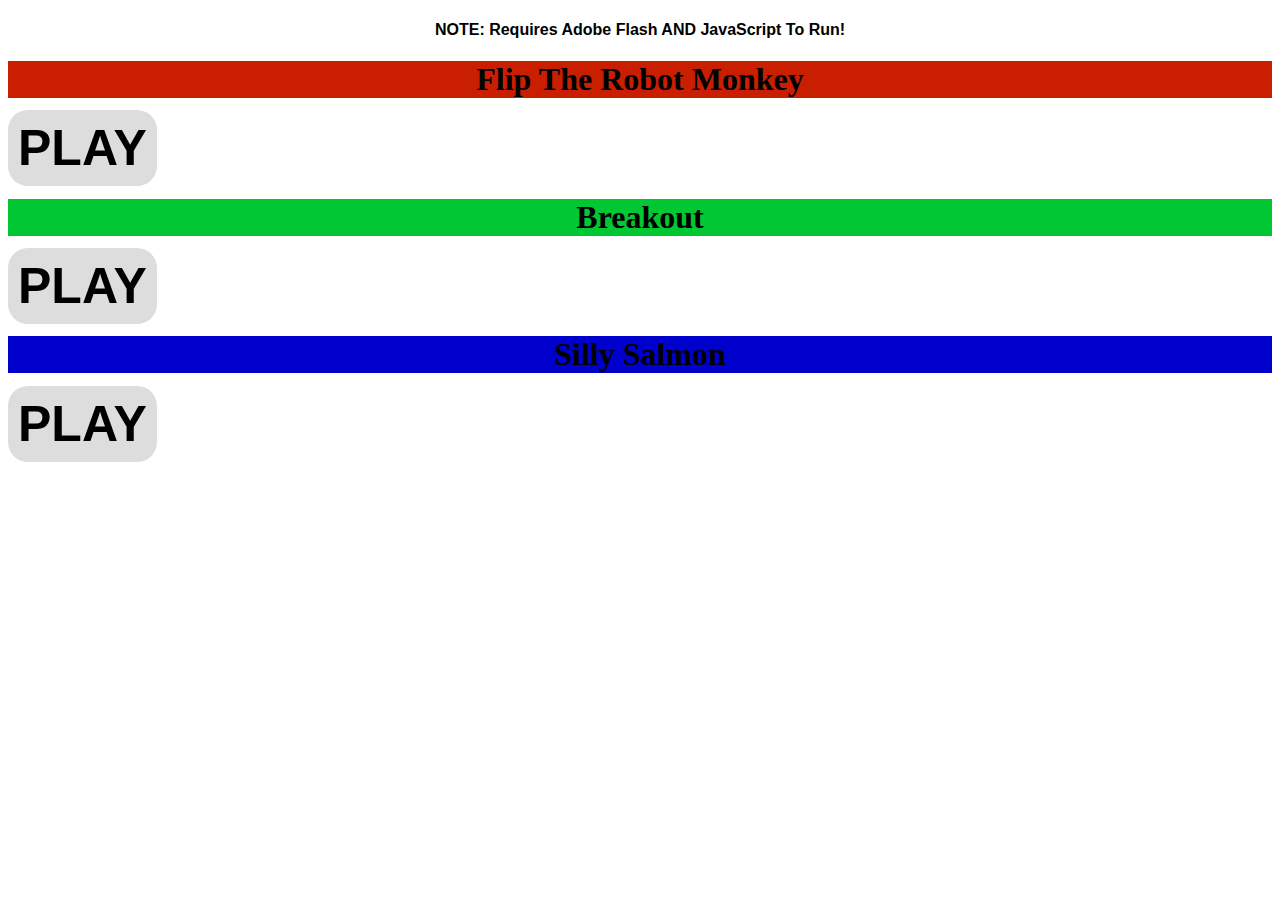
<file: index.html>
<!DOCTYPE html>
<html lang="en">
	<head>
		<title>FlipTheRobotMonkey</title>
		<link rel="stylesheet" href="style.css" type="text/css">
	</head>
	<body>
		<h4>NOTE: Requires Adobe Flash AND JavaScript To Run!</h4>
			<h1 class="flip">Flip The Robot Monkey</h1>
			<a class="play" href="Flip\FTRM.html">PLAY</a>
			<h1 class="break">Breakout</h1>
			<a class="play" href="Breakout\Breakout.html">PLAY</a>
			<h1 class="salmon">Silly Salmon</h1>
			<a class="play" href="SSalmon\Salmon.html">PLAY</a>
		<footer>
		<a class="hidden" href="boo.html">Boo</a>
		</footer>
	</body>
</html>
</file>
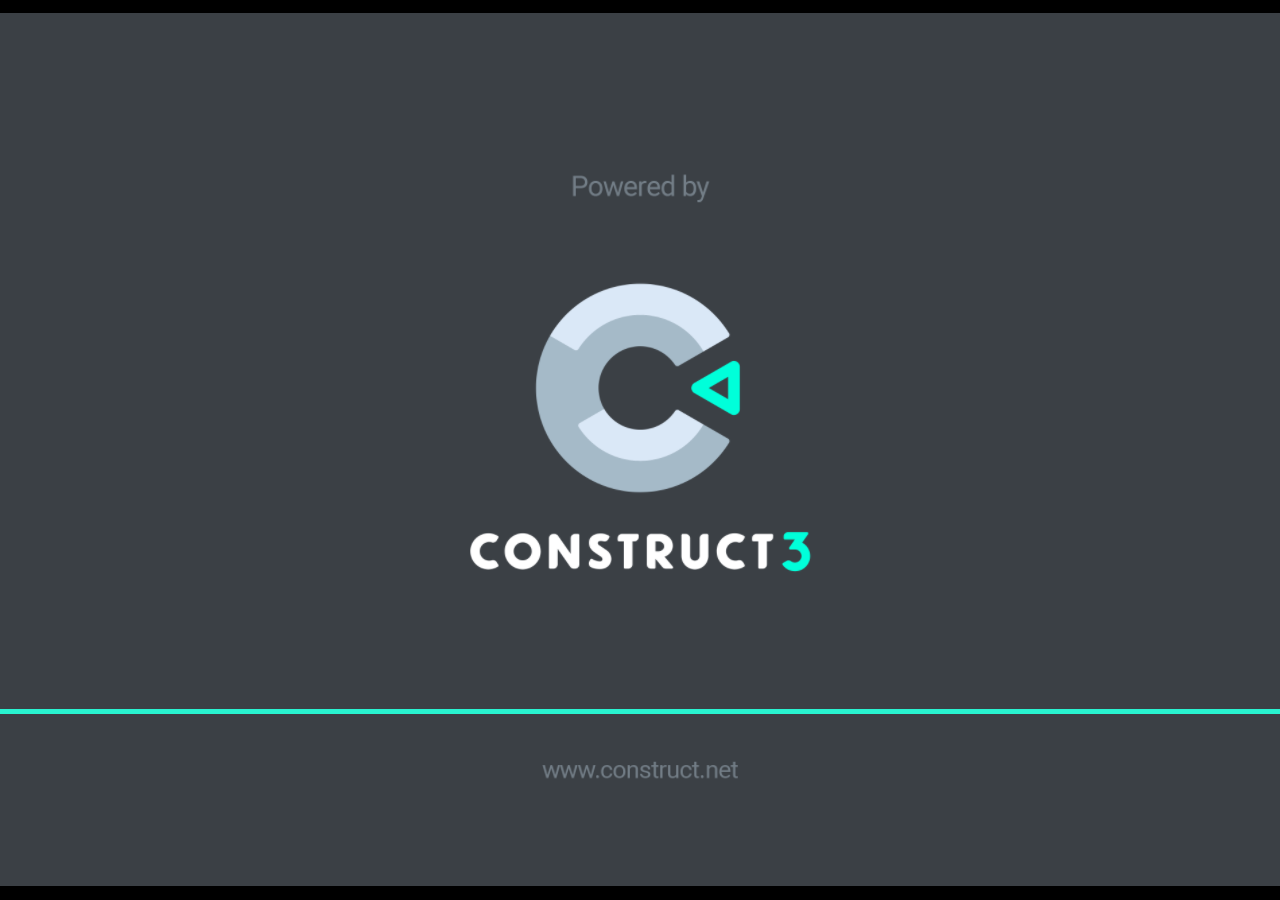
<file: Breakout/Breakout.html>
<!DOCTYPE html>
<html>
<head>
<meta charset="UTF-8">
<title>Breakout</title>
<meta name="viewport" content="width=device-width, initial-scale=1.0, maximum-scale=1.0, minimum-scale=1.0, user-scalable=no">

	<link rel="manifest" href="appmanifest.json">
	<meta name="apple-mobile-web-app-capable" content="yes">
	<link rel="apple-touch-icon" sizes="128x128" href="icons/icon-128.png">
	<link rel="apple-touch-icon" sizes="256x256" href="icons/icon-256.png">
	<link rel="apple-touch-icon" sizes="512x512" href="icons/icon-512.png">
	<link rel="icon" type="image/png" href="icons/icon-512.png">

<link rel="stylesheet" href="style.css">

</head>
<body>
<div id="fb-root"></div>

	<noscript>
		<div id="notSupportedWrap">
			<h2 id="notSupportedTitle">This content requires JavaScript</h2>
			<p class="notSupportedMessage">JavaScript appears to be disabled. Please enable it to view this content.</p>
			<p class="notSupportedMessage">This content was developed in Construct - an <a href="https://www.construct.net/en">online game builder</a>.</p>
		</div>
	</noscript>
	<script src="scripts/supportcheck.js"></script>
	<script src="scripts/offlineclient.js"></script>
	<script src="scripts/main.js"></script>
	<script src="scripts/register-sw.js"></script>
</body>
</html>
</file>
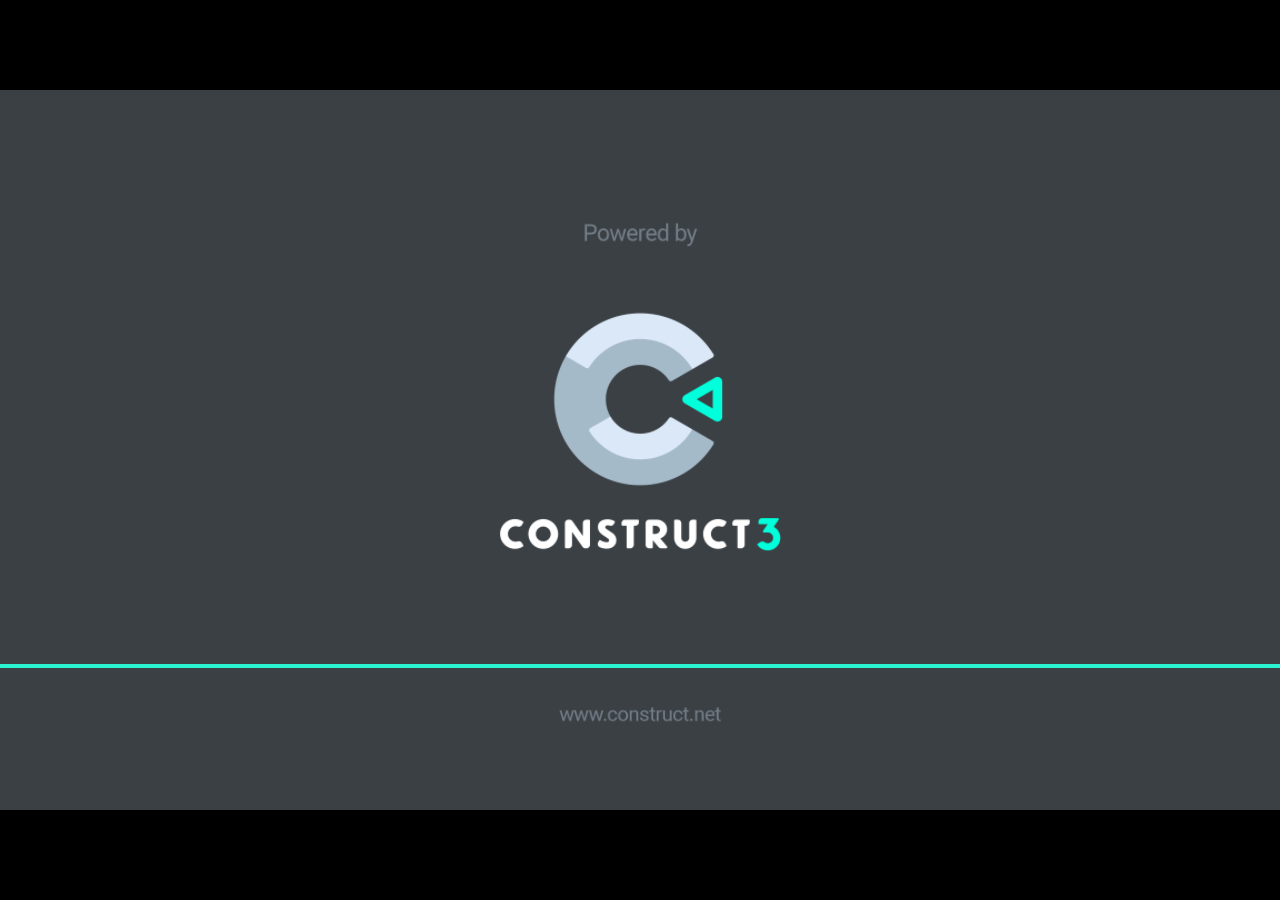
<file: Flip/FTRM.html>
<!DOCTYPE html>
<html>
<head>
<meta charset="UTF-8">
<title>Flip The Robot Monkey _(Ty Shotwell)</title>
<meta name="viewport" content="width=device-width, initial-scale=1.0, maximum-scale=1.0, minimum-scale=1.0, user-scalable=no">

	<link rel="manifest" href="appmanifest.json">
	<meta name="apple-mobile-web-app-capable" content="yes">
	<link rel="apple-touch-icon" sizes="128x128" href="icons/icon-128.png">
	<link rel="apple-touch-icon" sizes="256x256" href="icons/icon-256.png">
	<link rel="apple-touch-icon" sizes="512x512" href="icons/icon-512.png">
	<link rel="icon" type="image/png" href="icons/icon-512.png">

<link rel="stylesheet" href="style2.css">

</head>
<body>
<div id="fb-root"></div>

	<noscript>
		<div id="notSupportedWrap">
			<h2 id="notSupportedTitle">This content requires JavaScript</h2>
			<p class="notSupportedMessage">JavaScript appears to be disabled. Please enable it to view this content.</p>
			<p class="notSupportedMessage">This content was built with Construct. <a href="https://www.construct.net/en">Build games</a></p>
		</div>
	</noscript>
	<script src="scripts/supportcheck.js"></script>
	<script src="scripts/offlineclient.js"></script>
	<script src="scripts/main.js"></script>
	<script src="scripts/register-sw.js"></script>
</body>
</html>
</file>
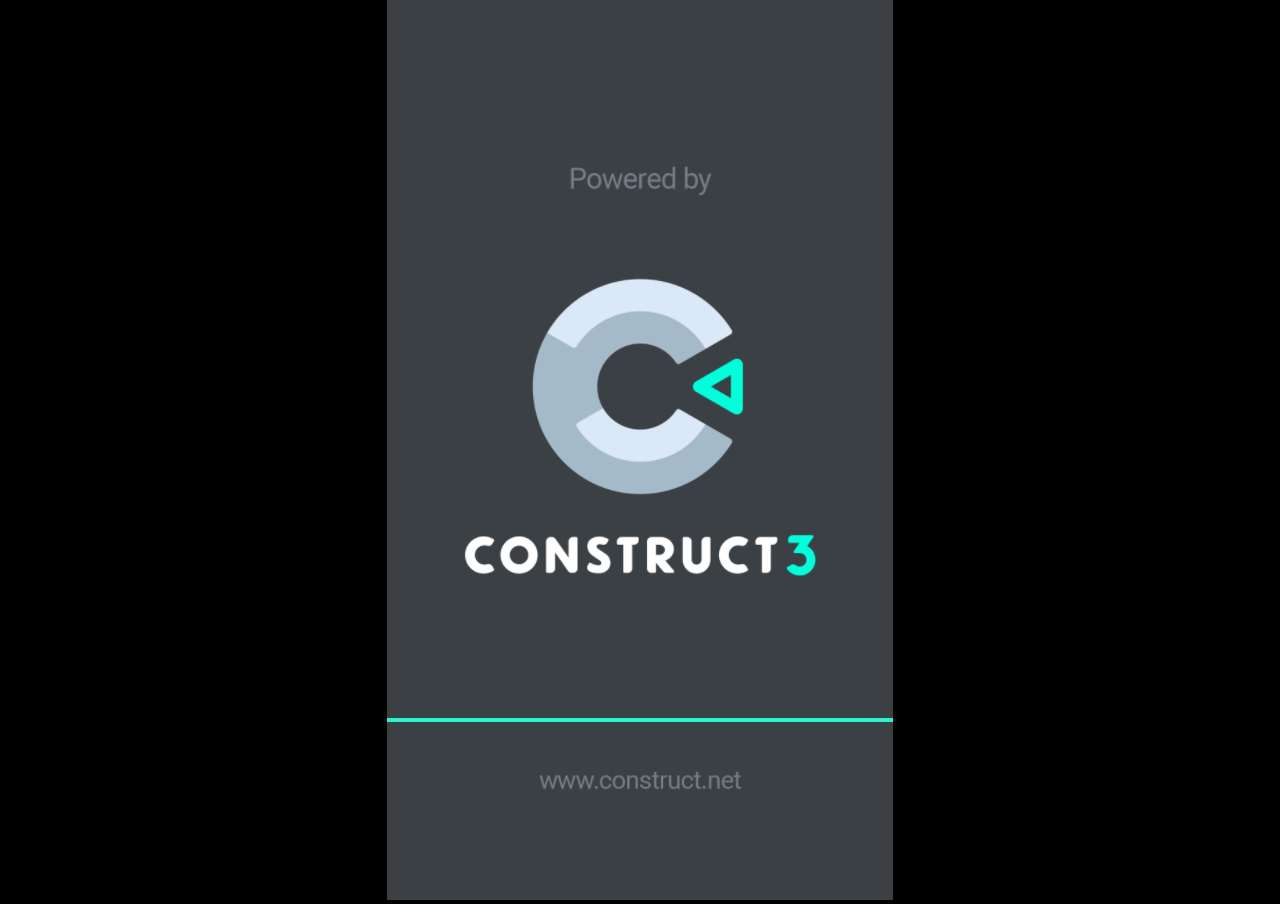
<file: SSalmon/Salmon.html>
<!DOCTYPE html>
<html>
<head>
<meta charset="UTF-8">
<title>New project</title>
<meta name="viewport" content="width=device-width, initial-scale=1.0, maximum-scale=1.0, minimum-scale=1.0, user-scalable=no">

	<link rel="manifest" href="appmanifest.json">
	<meta name="apple-mobile-web-app-capable" content="yes">
	<link rel="apple-touch-icon" sizes="128x128" href="icons/icon-128.png">
	<link rel="apple-touch-icon" sizes="256x256" href="icons/icon-256.png">
	<link rel="apple-touch-icon" sizes="512x512" href="icons/icon-512.png">
	<link rel="icon" type="image/png" href="icons/icon-512.png">

<link rel="stylesheet" href="style.css">

</head>
<body>
<div id="fb-root"></div>

	<noscript>
		<div id="notSupportedWrap">
			<h2 id="notSupportedTitle">This content requires JavaScript</h2>
			<p class="notSupportedMessage">JavaScript appears to be disabled. Please enable it to view this content.</p>
			<p class="notSupportedMessage">This game was made with Construct, an <a href="https://www.construct.net/en">online game maker</a>.</p>
		</div>
	</noscript>
	<script src="scripts/supportcheck.js"></script>
	<script src="scripts/offlineclient.js"></script>
	<script src="scripts/main.js"></script>
	<script src="scripts/register-sw.js"></script>
</body>
</html>
</file>
<file: style.css>
.title{
	font-family: Arial, Helvetica;
	text-align: center;
	background-color: #ddd;
	border-radius: 10px;
}
.play{
	text-decoration: none;
	color: #000;
	background-color: #ddd;
	padding: 10px;
	border-radius: 20px;
	font-family: Arial, Helvetica;
	font-weight: bold;
	font-size: 50px;
}
a:hover{
	background-color: #999;
	cursor: pointer;
}
.hidden{
	color: #fff;
	padding: 5px;
	border-radius: 5px;
}
.boo{
	background-image: url("https://i.pinimg.com/originals/39/76/22/397622714805590fc6f4a3ca3d65efe2.jpg");
}
h4{
	font-family: Arial, Helvetica;
	text-align: center;
}
nav{
	display: inline;
	float: left;
}
div{
	padding: 10px;
	border-radius: 10px;
	margin-top: 5px;
	margin-bottom: 5px;
}
.flip{
	text-align: center;
	background-color: #c91e00;
}
.break{
	text-align: center;
	background-color: #00c732;
}
.salmon{
	text-align: center;
	background-color: #0000cc;
}
footer{
	margin-top: 50px;
}
</file>
<file: Breakout/style.css>
html, body {
	padding: 0;
	margin: 0;
	overflow: hidden;
	
	background: #000000;
	color: white;
}

html, body, canvas {
	touch-action: none;
	touch-action-delay: none;
}

#notSupportedWrap {
	margin: 2em auto 1em auto;
	width: 75%;
	max-width: 45em;
	border: 2px solid #aaa;
	border-radius: 1em;
	padding: 2em;
	background-color: #f0f0f0;
	font-family: "Segoe UI", Frutiger, "Frutiger Linotype", "Dejavu Sans", "Helvetica Neue", Arial, sans-serif;
	color: black;
}

#notSupportedTitle {
	font-size: 1.8em;
}

.notSupportedMessage {
	font-size: 1.2em;
}

.notSupportedMessage em {
	color: #888;
}
</file>
<file: Flip/style2.css>
html, body {
	padding: 0;
	margin: 0;
	overflow: hidden;
	
	background: #000000;
	color: white;
}

html, body, canvas {
	touch-action: none;
	touch-action-delay: none;
}

#notSupportedWrap {
	margin: 2em auto 1em auto;
	width: 75%;
	max-width: 45em;
	border: 2px solid #aaa;
	border-radius: 1em;
	padding: 2em;
	background-color: #f0f0f0;
	font-family: "Segoe UI", Frutiger, "Frutiger Linotype", "Dejavu Sans", "Helvetica Neue", Arial, sans-serif;
	color: black;
}

#notSupportedTitle {
	font-size: 1.8em;
}

.notSupportedMessage {
	font-size: 1.2em;
}

.notSupportedMessage em {
	color: #888;
}
</file>
<file: SSalmon/style.css>
html, body {
	padding: 0;
	margin: 0;
	overflow: hidden;
	
	background: #000000;
	color: white;
}

html, body, canvas {
	touch-action: none;
	touch-action-delay: none;
}

#notSupportedWrap {
	margin: 2em auto 1em auto;
	width: 75%;
	max-width: 45em;
	border: 2px solid #aaa;
	border-radius: 1em;
	padding: 2em;
	background-color: #f0f0f0;
	font-family: "Segoe UI", Frutiger, "Frutiger Linotype", "Dejavu Sans", "Helvetica Neue", Arial, sans-serif;
	color: black;
}

#notSupportedTitle {
	font-size: 1.8em;
}

.notSupportedMessage {
	font-size: 1.2em;
}

.notSupportedMessage em {
	color: #888;
}
</file>
